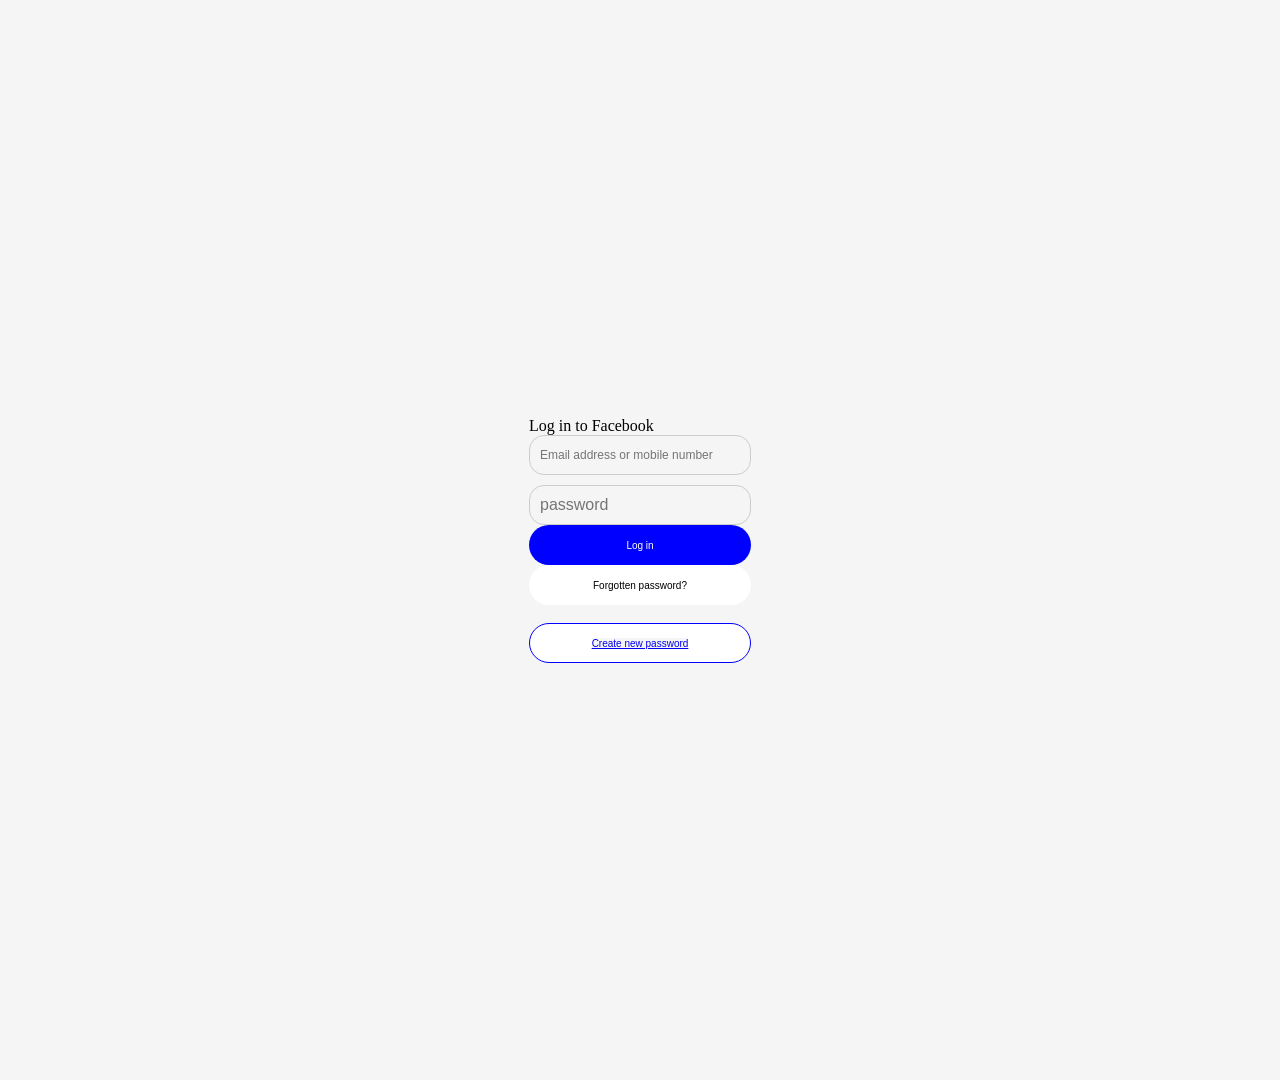
<file: index.html>
<!DOCTYPE html>
<html lang="en">
<head>
    <meta charset="UTF-8">
    <meta name="viewport" content="width=device-width, initial-scale=1.0">
    <title>Facebook</title>
    <link rel="stylesheet" href="style.css">

</head>
<body>
<table>
    <tr>
        <td>
            
    <form action="">
    <label for="">Log in to Facebook</label><br>
    <input class="inp1" type="text" placeholder="Email address or mobile number"><br>
    <input class="inp2" type="password" placeholder="password"><br>
</form>
<button class="btn1">Log in</button><br>
<button class="btn2">Forgotten password?</button><br>
<br>
<button class="btn3"><a href="create.html">Create new password</a></button>

        </td>
    </tr>
</table>
    
</body>
</html>
</file>
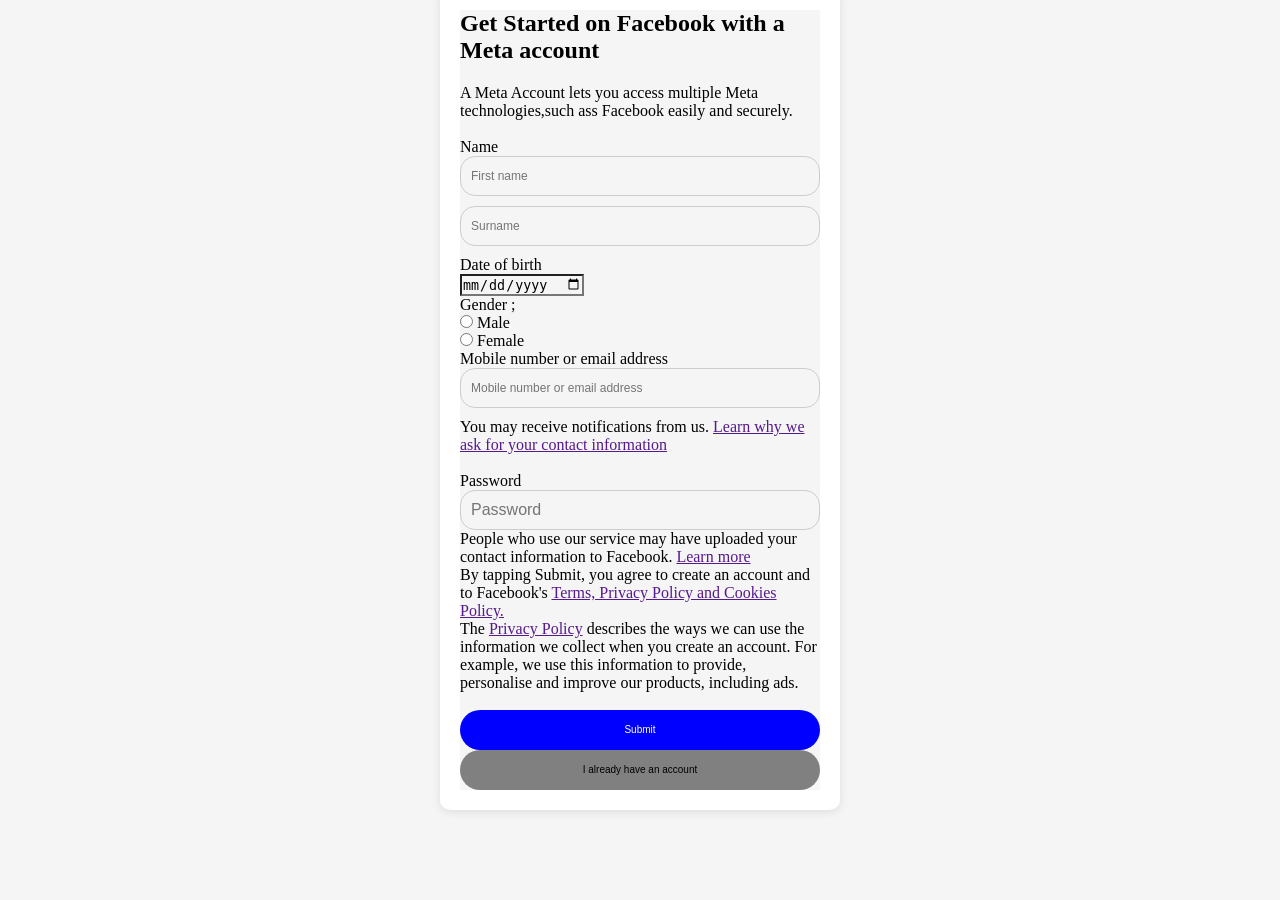
<file: create.html>
<!DOCTYPE html>
<html lang="en">
<head>
    <meta charset="UTF-8">
    <meta name="viewport" content="width=device-width, initial-scale=1.0">
    <title>Facebook</title>
    <link rel="stylesheet" href="style.css">
    <style>
        body{
            height: 800px;
            margin: 0px;
           display: flex;
           justify-content: center; 
           align-items: center;
        }
    </style>
</head>
<body>
<div class="form-action">
    <form action="">
                <h1>Get Started on Facebook with a Meta account</h1>
            <p>A Meta Account lets you access multiple Meta technologies,such ass Facebook
                easily and securely.
            </p><br>
                <label for="">Name</label><br>
            <input class="ip1" type="text" placeholder="First name">
            <input class="ip1" type="text" placeholder="Surname"><br>
            <label for="">Date of birth</label><br>
            <input class="dob" type="date" placeholder="d.o.b"><br>
            <label for="">Gender ;</label><br>
            <input type="radio">
            <label for="Male">Male</label><br>
            <input type="radio">
            <label for="Female">Female</label><br>
            <label for="">Mobile number or email address</label><br>
            <input type="text" placeholder="Mobile number or email address"><br>
            <p>You may receive notifications from us. <a href="">Learn why we ask for your contact information</a></p><br>
            <label for="">Password</label><br>
            <input class="psd" type="password" placeholder="Password"><br>
            <p>People who use our service may have uploaded your contact information to
                Facebook. <a href="">Learn more</a><br>
                <p>By tapping Submit, you agree to create an account and to Facebook's <a href="">Terms,
                    Privacy Policy and Cookies Policy. 
                </a></p>
                <p>The <a href="">Privacy Policy</a> describes the ways we can use the information we collect when you create an account. For example, we use this information to provide, personalise and improve our products, including ads.</p>
            </p><br>
            <button class="bn" type="submit">Submit</button><br>
            <button class="bn1">I already have an account</button>
           
            </form>

</div>
        
            
            
</body>
</html>
</file>
<file: style.css>
*{
    margin: 0;
    padding: 0px;
    box-sizing: border-box;
    background-color: #f5f5f5;
    align-items: center;
    justify-content: center;

}
.inp1{
    width: 100%;
    height: 40px;
    border: 1px solid #ccc;
    border-radius: 15px;
    padding: 0 10px;
    font-size: 16px;
}
.inp2{
    width: 100%;
    height: 40px;
    border: 1px solid #ccc;
    border-radius: 15px;
    padding: 0 10px;
    font-size: 16px;
    gap: 10px;
}
.btn1{
    width: 100%;
    height: 40px;
    border: none;
    border-radius: 20px;
    background-color: blue;
    color: white;
    font-size: 10px;
    cursor: pointer;
    align-items: center;
    gap: 40px;
}
.btn2{
    width: 100%;
    height: 40px;
    border: none;
    border-radius: 20px;
    background-color: white;
    color: black;
    font-size: 10px;
    cursor: pointer;
    align-items: center;
    gap: 40px;
}
.btn3{
    width: 100%;
    height: 40px;
    border: 1px solid blue;
    border-radius: 20px;
    background-color: white;
    color: blue;
    font-size: 10px;
    cursor: pointer;
    align-items: center;
    gap: 40px;
}
input[type="text"]{
    width: 100%;
    height: 40px;
    border: 1px solid #ccc;
    border-radius: 15px;
    padding: 0 10px;
    font-size: 12px;
    margin-bottom: 10px;
}
.psd{
    width: 100%;
    height: 40px;
    border: 1px solid #ccc;
    border-radius: 15px;
    padding: 0 10px;
    font-size: 16px;
}
h1{
    font-size: 24px;
    font-weight: bold;
    margin-bottom: 20px;
}
dob{
    width: 100%;
    height: 40px;
    border: 1px solid #ccc;
    border-radius: 15px;
    padding: 0 10px;
    font-size: 16px;
}
#label{
    font-size: 16px;
    font-weight: bold;
    margin-bottom: 10px;
}
.ip1{
    width: 30%;
    height: 40px;
    border: 1px solid #ccc;
    border-radius: 15px;
    padding: 0 ;
    font-size: 16px;
}
.bn{
    width: 100%;
    height: 40px;
    border: none;
    border-radius: 20px;
    background-color: blue;
    color: white;
    font-size: 10px;
    cursor: pointer;
   margin: 0px;
    align-items: center;
    justify-content: center;
}
.bn1{
    width: 100%;
    height: 40px;
    border: none;
    border-radius: 20px;
    background-color: grey;
    color: black;
    font-size: 10px;
    cursor: pointer;
    margin: 0px;
    align-items: center;
}
body{
    display: flex;
    align-items: center;
    justify-content: center;
    height: 120vh;
    margin: 0;
    background-color: #f5f5f5;

}
.form-action{
    background-color: #fff;
    padding: 20px;
    border-radius: 10px;
    box-shadow: 0 2px 10px rgba(0, 0, 0, 0.1);
width: 400px;
    }
</file>
